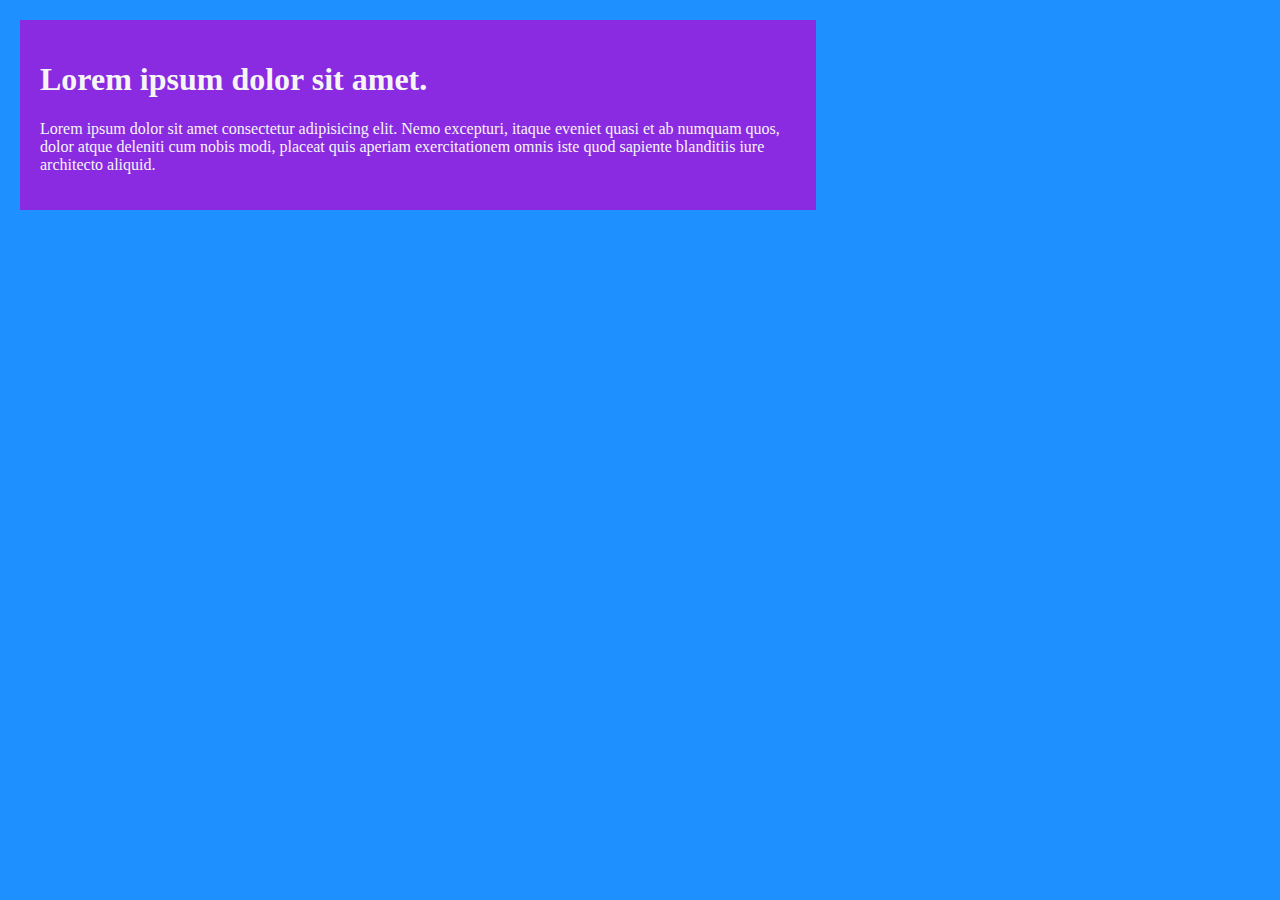
<file: 3rd week of Oct-22/kevin css challange/Adding in a max-width/index.html>
<!DOCTYPE html>
<html lang="en">
<head>
    <meta charset="UTF-8">
    <meta http-equiv="X-UA-Compatible" content="IE=edge">
    <meta name="viewport" content="width=device-width, initial-scale=1.0">
    <title>Adding in a max-width
    </title>
    <style>
        body{
            padding: 0;
            margin: 0;
            background-color: dodgerblue;
            box-sizing: border-box;
        }
        .container{
            padding: 20px;
            margin: 20px;
            background-color: blueviolet;
            color: whitesmoke;
            max-width: 756px;
            width: 80%;
        }
    </style>
</head>
<body>
    <div class="container">
    <h1>Lorem ipsum dolor sit amet.</h1>
    <p>Lorem ipsum dolor sit amet consectetur adipisicing elit. Nemo excepturi, itaque eveniet quasi et ab numquam quos, dolor atque deleniti cum nobis modi, placeat quis aperiam exercitationem omnis iste quod sapiente blanditiis iure architecto aliquid.</p>
</div>
</body>
</html>
</file>
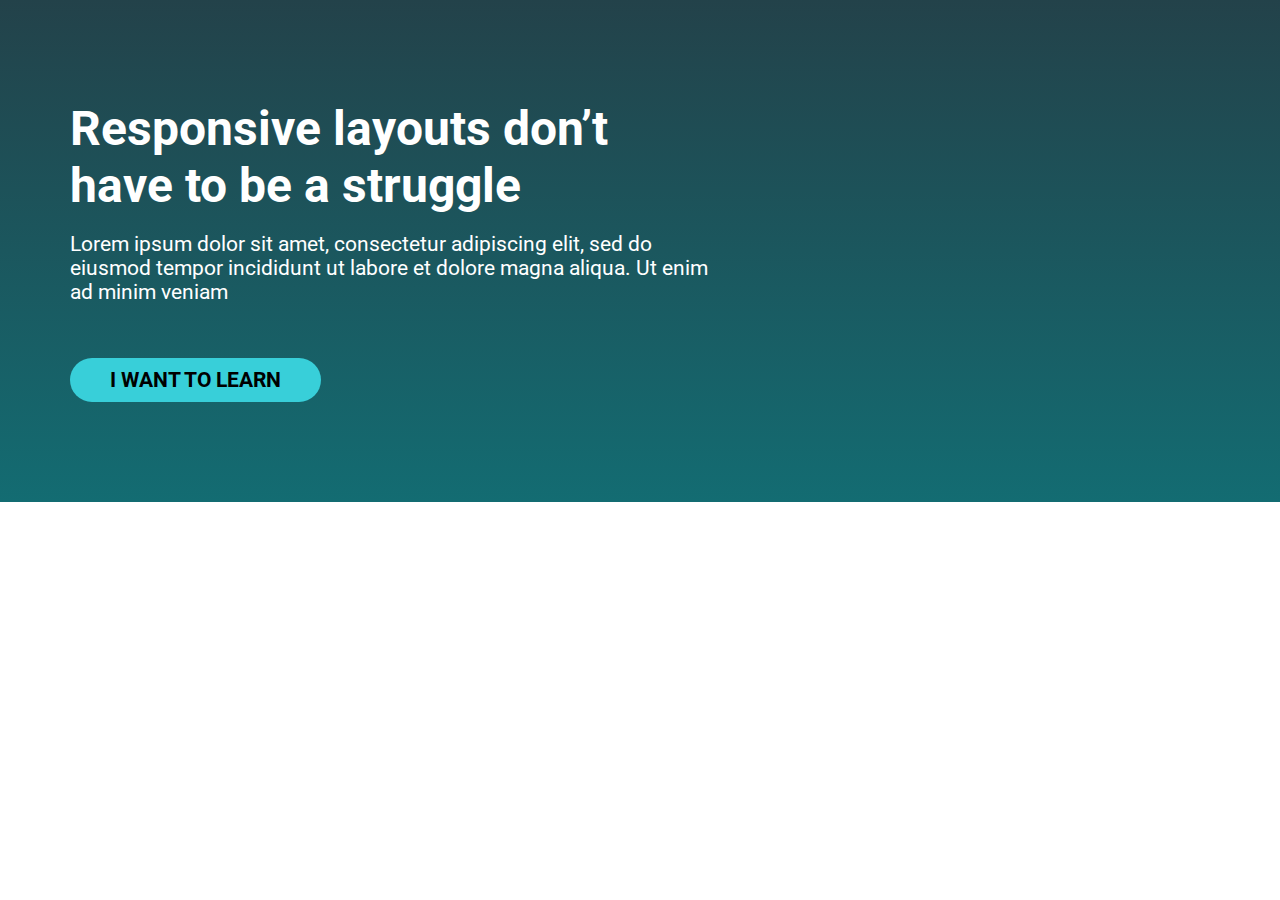
<file: 3rd week of Oct-22/kevin css challange/challange-design-specs/index.html>
<!DOCTYPE html>
<html lang="en">
<head>
    <meta charset="UTF-8">
    <meta http-equiv="X-UA-Compatible" content="IE=edge">
    <meta name="viewport" content="width=device-width, initial-scale=1.0">
    <link rel="stylesheet" href="style.css">
    <title>challenge design specs</title>
</head>
<body>
    <div class="containerMain">
        <div class="container">
            <h1>Responsive layouts don’t have
                to be a struggle</h1>
                <br>
            <p>Lorem ipsum dolor sit amet, consectetur adipiscing elit, sed do eiusmod
                tempor incididunt ut labore et dolore magna aliqua. Ut enim ad minim
                veniam</p>
                <br><br><br>
            <button class="learn">I want to learn</button>
        </div>
    </div>
</body>
</html>
</file>
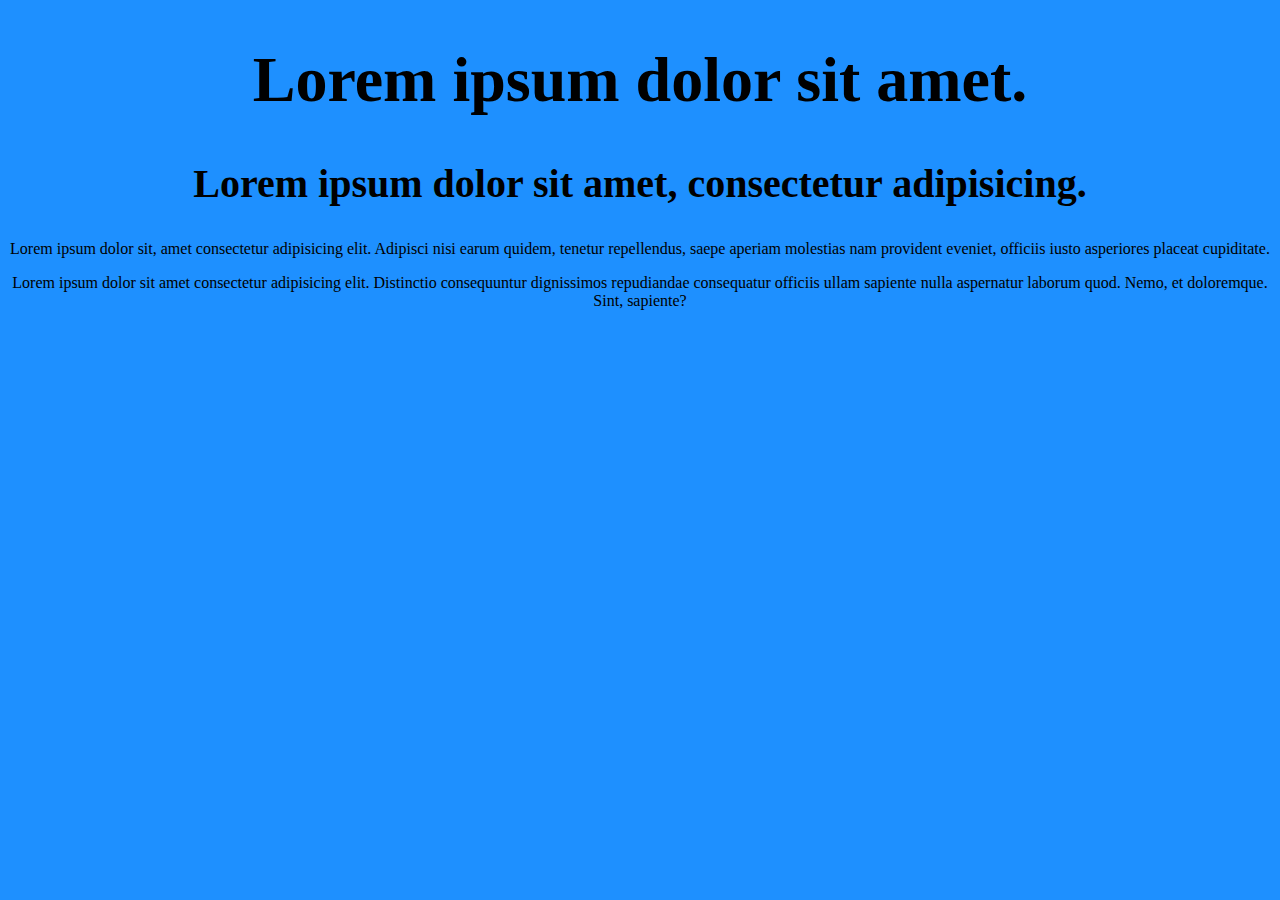
<file: 3rd week of Oct-22/kevin css challange/measurement units em & rem/index.html>
<!DOCTYPE html>
<html lang="en">
<head>
    <meta charset="UTF-8">
    <meta http-equiv="X-UA-Compatible" content="IE=edge">
    <meta name="viewport" content="width=device-width, initial-scale=1.0">
    <title>mesurement</title>
    <style>
        body{
            background-color: dodgerblue;
            text-align: center;
            font-size: 16px;
        }
        h2{
            /* font-size: 2.5em; */
            font-size: 2.5rem;
        }
        h1{
            font-size: 4em;
        }
    </style>
</head>
<body>
    <h1>Lorem ipsum dolor sit amet.</h1>
    <h2>Lorem ipsum dolor sit amet, consectetur adipisicing.</h2>
    <p>Lorem ipsum dolor sit, amet consectetur adipisicing elit. Adipisci nisi earum quidem, tenetur repellendus, saepe aperiam molestias nam provident eveniet, officiis iusto asperiores placeat cupiditate.</p>
    <p>Lorem ipsum dolor sit amet consectetur adipisicing elit. Distinctio consequuntur dignissimos repudiandae consequatur officiis ullam sapiente nulla aspernatur laborum quod. Nemo, et doloremque. Sint, sapiente?</p>
</body>
</html>
</file>
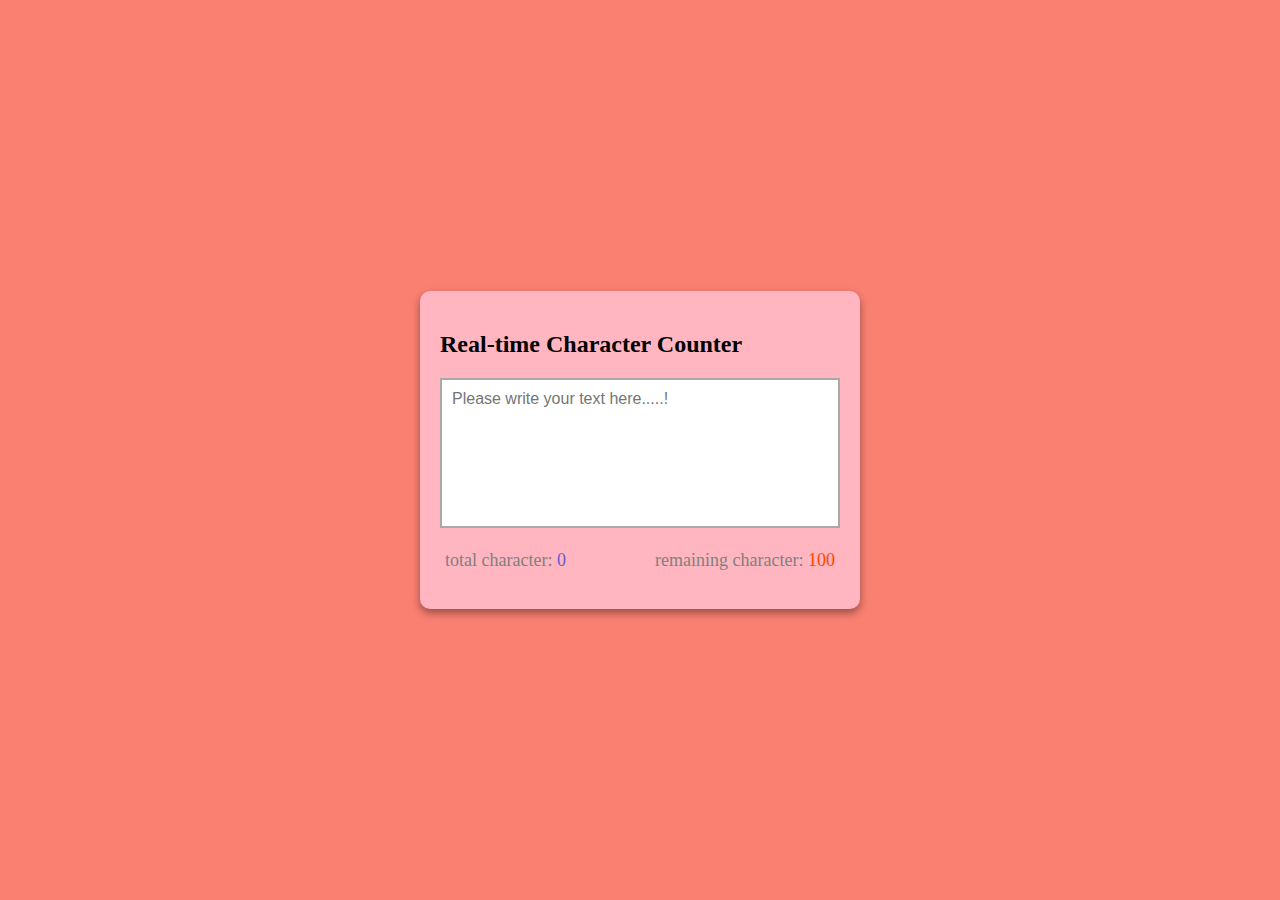
<file: 4th week of Sep-22/22-09-2022/RTCC/index.html>
<!DOCTYPE html>
<html lang="en">
<head>
    <meta charset="UTF-8">
    <meta http-equiv="X-UA-Compatible" content="IE=edge">
    <meta name="viewport" content="width=device-width, initial-scale=1.0">
    <link rel="stylesheet" href="style.css">
    <script src="main.js" defer></script>
    <title>Document</title>
</head>
<body>
    <div class="container">
        <h2>Real-time Character Counter</h2>
        <textarea id="textarea" class="textarea" placeholder="Please write your text here.....!"  maxlength="100"></textarea>
        <div class="counter-container">
            <p>total character:
                <span class="total-counter" id="total-counter"></span>
            </p>
            <p>remaining character:
                <span class="remaining-counter" id="remaining-counter"></span>
            </p>
        </div>
    </div>
</body>
</html>
</file>
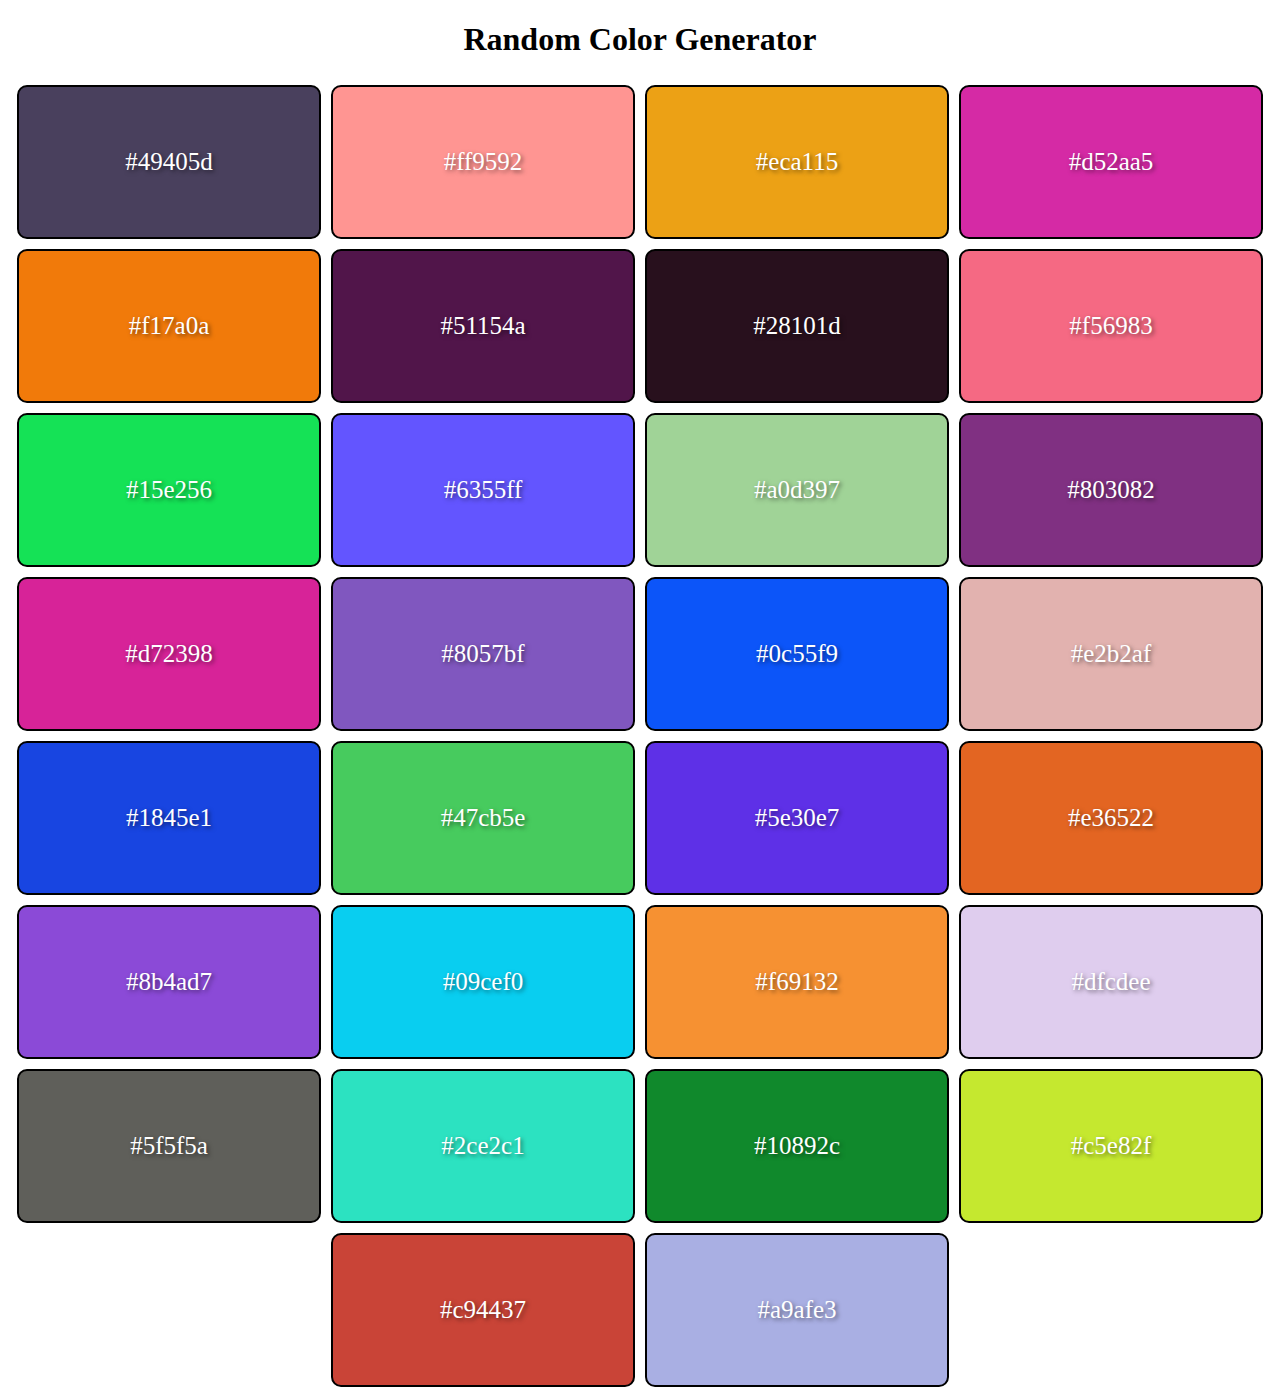
<file: 4th week of Sep-22/23-09-2022/RCG/index.html>
<!DOCTYPE html>
<html lang="en">
  <head>
    <meta charset="UTF-8" />
    <meta http-equiv="X-UA-Compatible" content="IE=edge" />
    <meta name="viewport" content="width=device-width, initial-scale=1.0" />
    <title>Random Color Generator</title>
    <link rel="stylesheet" href="style.css" />
  </head>
  <body>
    <h1>Random Color Generator</h1>
    <div class="container"></div>
    <script src="index.js"></script>
  </body>
</html>
</file>
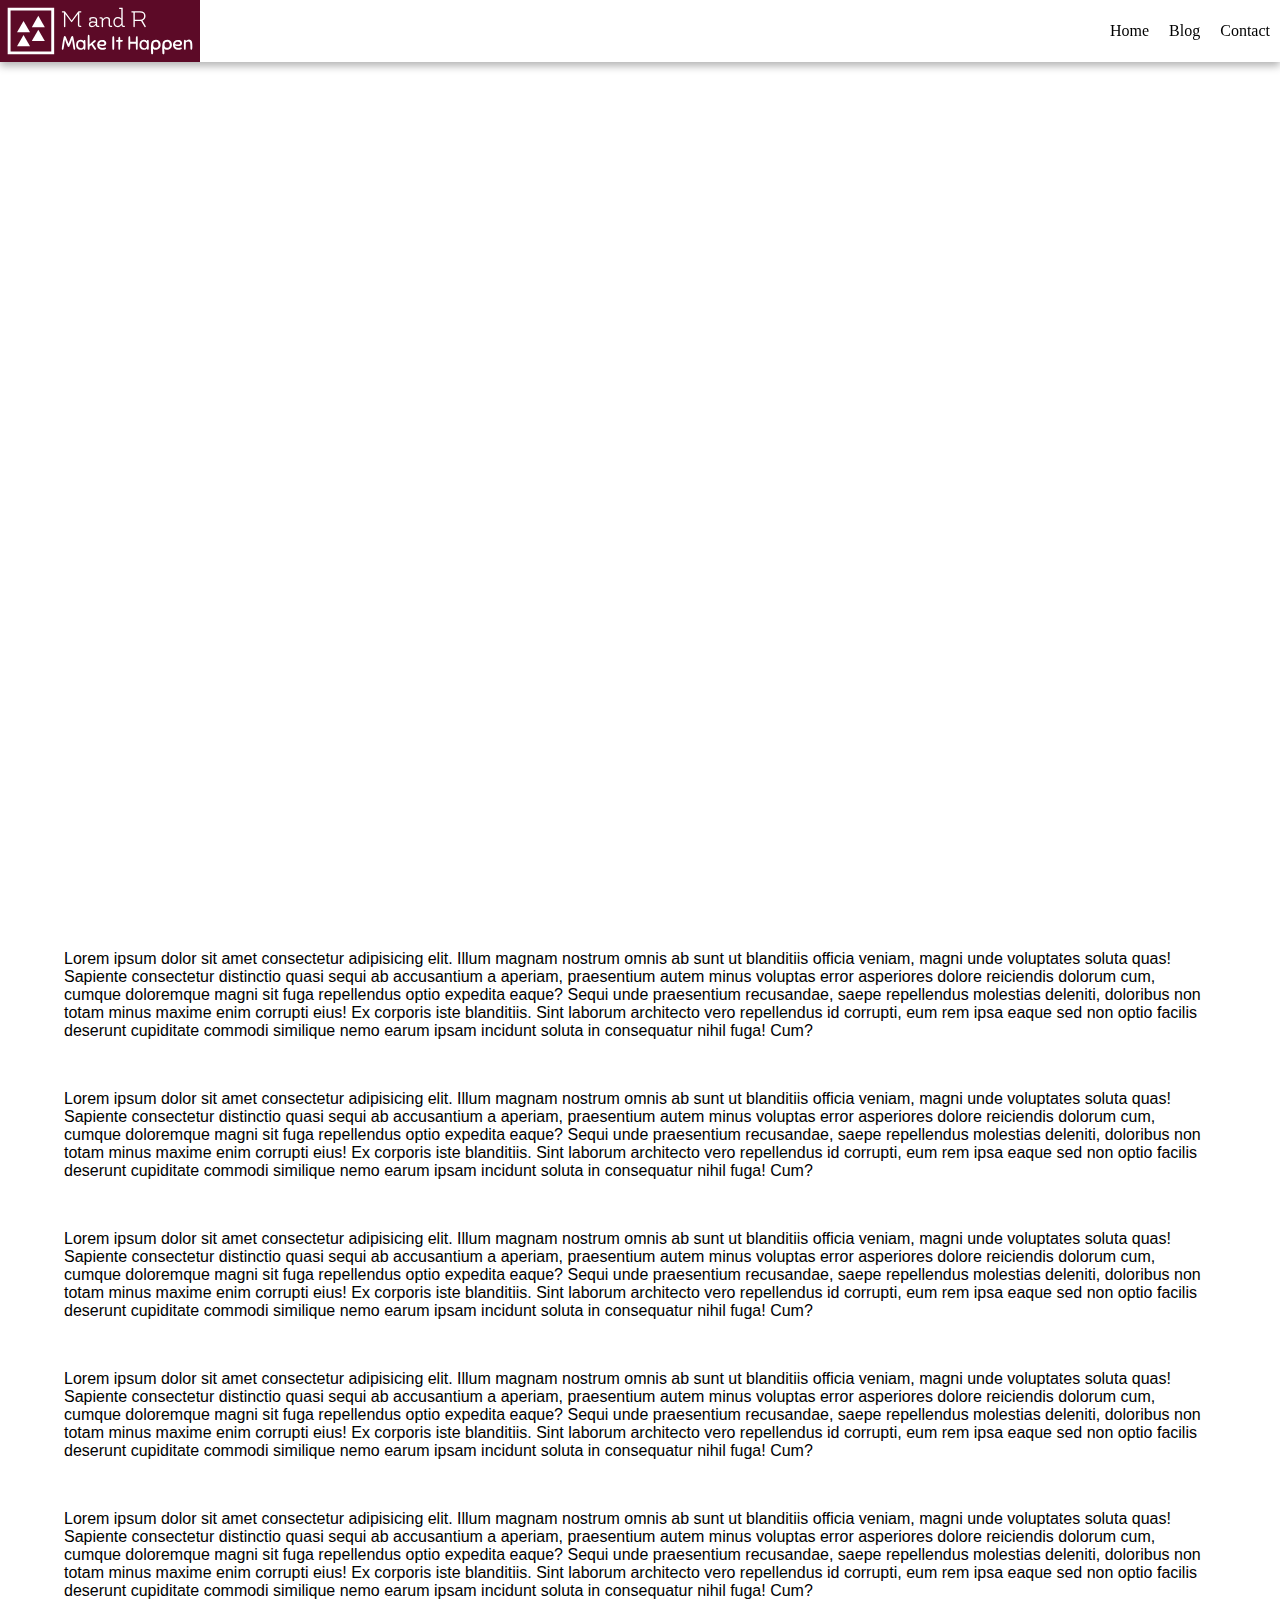
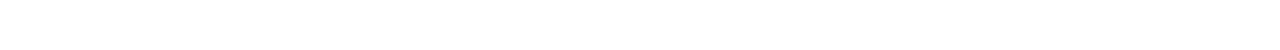
<file: 4th week of Sep-22/23-09-2022/SN/index.html>
<!DOCTYPE html>
<html lang="en">
<head>
    <meta charset="UTF-8">
    <meta http-equiv="X-UA-Compatible" content="IE=edge">
    <meta name="viewport" content="width=device-width, initial-scale=1.0">
    <link rel="stylesheet" href="style.css">
    <script src="index.js" defer></script>
    <title>Sticky Navbar</title>
</head>
<body>
    
    <div class="navbar">
        <img src="logo.svg" alt="logo" width="200px">
        <ul>
            <li>
                <a href="#">Home</a>
            </li>
            <li><a href="#">Blog</a></li>
            <li><a href="#">Contact</a></li>
        </ul>
    </div>

    <div class="top-container">
        <h1>Welcome to our website</h1>
    </div>

    <div class="bottom-container">
        <p class="text">
            Lorem ipsum dolor sit amet consectetur adipisicing elit. Illum magnam nostrum omnis ab sunt ut blanditiis officia veniam, magni unde voluptates soluta quas! Sapiente consectetur distinctio quasi sequi ab accusantium a aperiam, praesentium autem minus voluptas error asperiores dolore reiciendis dolorum cum, cumque doloremque magni sit fuga repellendus optio expedita eaque? Sequi unde praesentium recusandae, saepe repellendus molestias deleniti, doloribus non totam minus maxime enim corrupti eius! Ex corporis iste blanditiis. Sint laborum architecto vero repellendus id corrupti, eum rem ipsa eaque sed non optio facilis deserunt cupiditate commodi similique nemo earum ipsam incidunt soluta in consequatur nihil fuga! Cum?
        </p>
        <p class="text">
            Lorem ipsum dolor sit amet consectetur adipisicing elit. Illum magnam nostrum omnis ab sunt ut blanditiis officia veniam, magni unde voluptates soluta quas! Sapiente consectetur distinctio quasi sequi ab accusantium a aperiam, praesentium autem minus voluptas error asperiores dolore reiciendis dolorum cum, cumque doloremque magni sit fuga repellendus optio expedita eaque? Sequi unde praesentium recusandae, saepe repellendus molestias deleniti, doloribus non totam minus maxime enim corrupti eius! Ex corporis iste blanditiis. Sint laborum architecto vero repellendus id corrupti, eum rem ipsa eaque sed non optio facilis deserunt cupiditate commodi similique nemo earum ipsam incidunt soluta in consequatur nihil fuga! Cum?
        </p>
        <p class="text">
            Lorem ipsum dolor sit amet consectetur adipisicing elit. Illum magnam nostrum omnis ab sunt ut blanditiis officia veniam, magni unde voluptates soluta quas! Sapiente consectetur distinctio quasi sequi ab accusantium a aperiam, praesentium autem minus voluptas error asperiores dolore reiciendis dolorum cum, cumque doloremque magni sit fuga repellendus optio expedita eaque? Sequi unde praesentium recusandae, saepe repellendus molestias deleniti, doloribus non totam minus maxime enim corrupti eius! Ex corporis iste blanditiis. Sint laborum architecto vero repellendus id corrupti, eum rem ipsa eaque sed non optio facilis deserunt cupiditate commodi similique nemo earum ipsam incidunt soluta in consequatur nihil fuga! Cum?
        </p>
        <p class="text">
            Lorem ipsum dolor sit amet consectetur adipisicing elit. Illum magnam nostrum omnis ab sunt ut blanditiis officia veniam, magni unde voluptates soluta quas! Sapiente consectetur distinctio quasi sequi ab accusantium a aperiam, praesentium autem minus voluptas error asperiores dolore reiciendis dolorum cum, cumque doloremque magni sit fuga repellendus optio expedita eaque? Sequi unde praesentium recusandae, saepe repellendus molestias deleniti, doloribus non totam minus maxime enim corrupti eius! Ex corporis iste blanditiis. Sint laborum architecto vero repellendus id corrupti, eum rem ipsa eaque sed non optio facilis deserunt cupiditate commodi similique nemo earum ipsam incidunt soluta in consequatur nihil fuga! Cum?
        </p>
        <p class="text">
            Lorem ipsum dolor sit amet consectetur adipisicing elit. Illum magnam nostrum omnis ab sunt ut blanditiis officia veniam, magni unde voluptates soluta quas! Sapiente consectetur distinctio quasi sequi ab accusantium a aperiam, praesentium autem minus voluptas error asperiores dolore reiciendis dolorum cum, cumque doloremque magni sit fuga repellendus optio expedita eaque? Sequi unde praesentium recusandae, saepe repellendus molestias deleniti, doloribus non totam minus maxime enim corrupti eius! Ex corporis iste blanditiis. Sint laborum architecto vero repellendus id corrupti, eum rem ipsa eaque sed non optio facilis deserunt cupiditate commodi similique nemo earum ipsam incidunt soluta in consequatur nihil fuga! Cum?
        </p>
    </div>

</body>
</html>
</file>
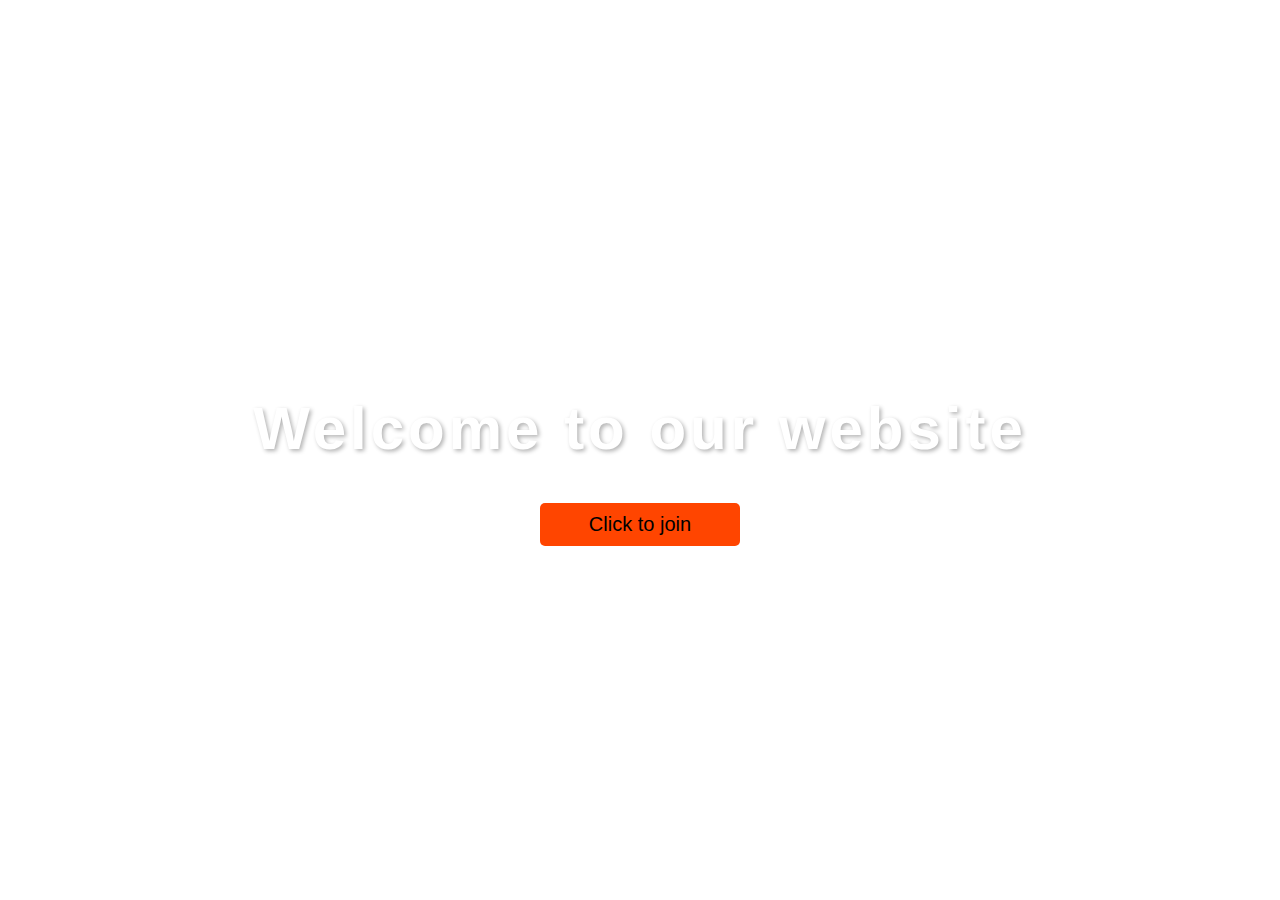
<file: 4th week of Sep-22/24-09-2022/BBP/index.html>
<!DOCTYPE html>
<html lang="en">
  <head>
    <meta charset="UTF-8" />
    <meta http-equiv="X-UA-Compatible" content="IE=edge" />
    <meta name="viewport" content="width=device-width, initial-scale=1.0" />
    <title>Blurred Background Popup</title>
    <link
      rel="stylesheet"
      href="https://cdnjs.cloudflare.com/ajax/libs/font-awesome/6.0.0-beta3/css/all.min.css"
      integrity="sha512-Fo3rlrZj/k7ujTnHg4CGR2D7kSs0v4LLanw2qksYuRlEzO+tcaEPQogQ0KaoGN26/zrn20ImR1DfuLWnOo7aBA=="
      crossorigin="anonymous"
      referrerpolicy="no-referrer"
    />
    <link rel="stylesheet" href="style.css" />
  </head>
  <body>
    <div class="container">
      <h1>Welcome to our website</h1>
      <button class="btn">Click to join</button>
    </div>
    <div class="popup-container active">
      <h4>20% OFF Offer</h4>
      <label for="email">Your Email</label>
      <input
        type="email"
        name="email"
        class="input"
        placeholder="Enter Your Email"
      />
      <button class="popup-btn">Join</button>
      <div class="close-icon">
        <i class="fas fa-times fa-2x"></i>
      </div>
    </div>
    <script src="index.js"></script>
  </body>
</html>
</file>
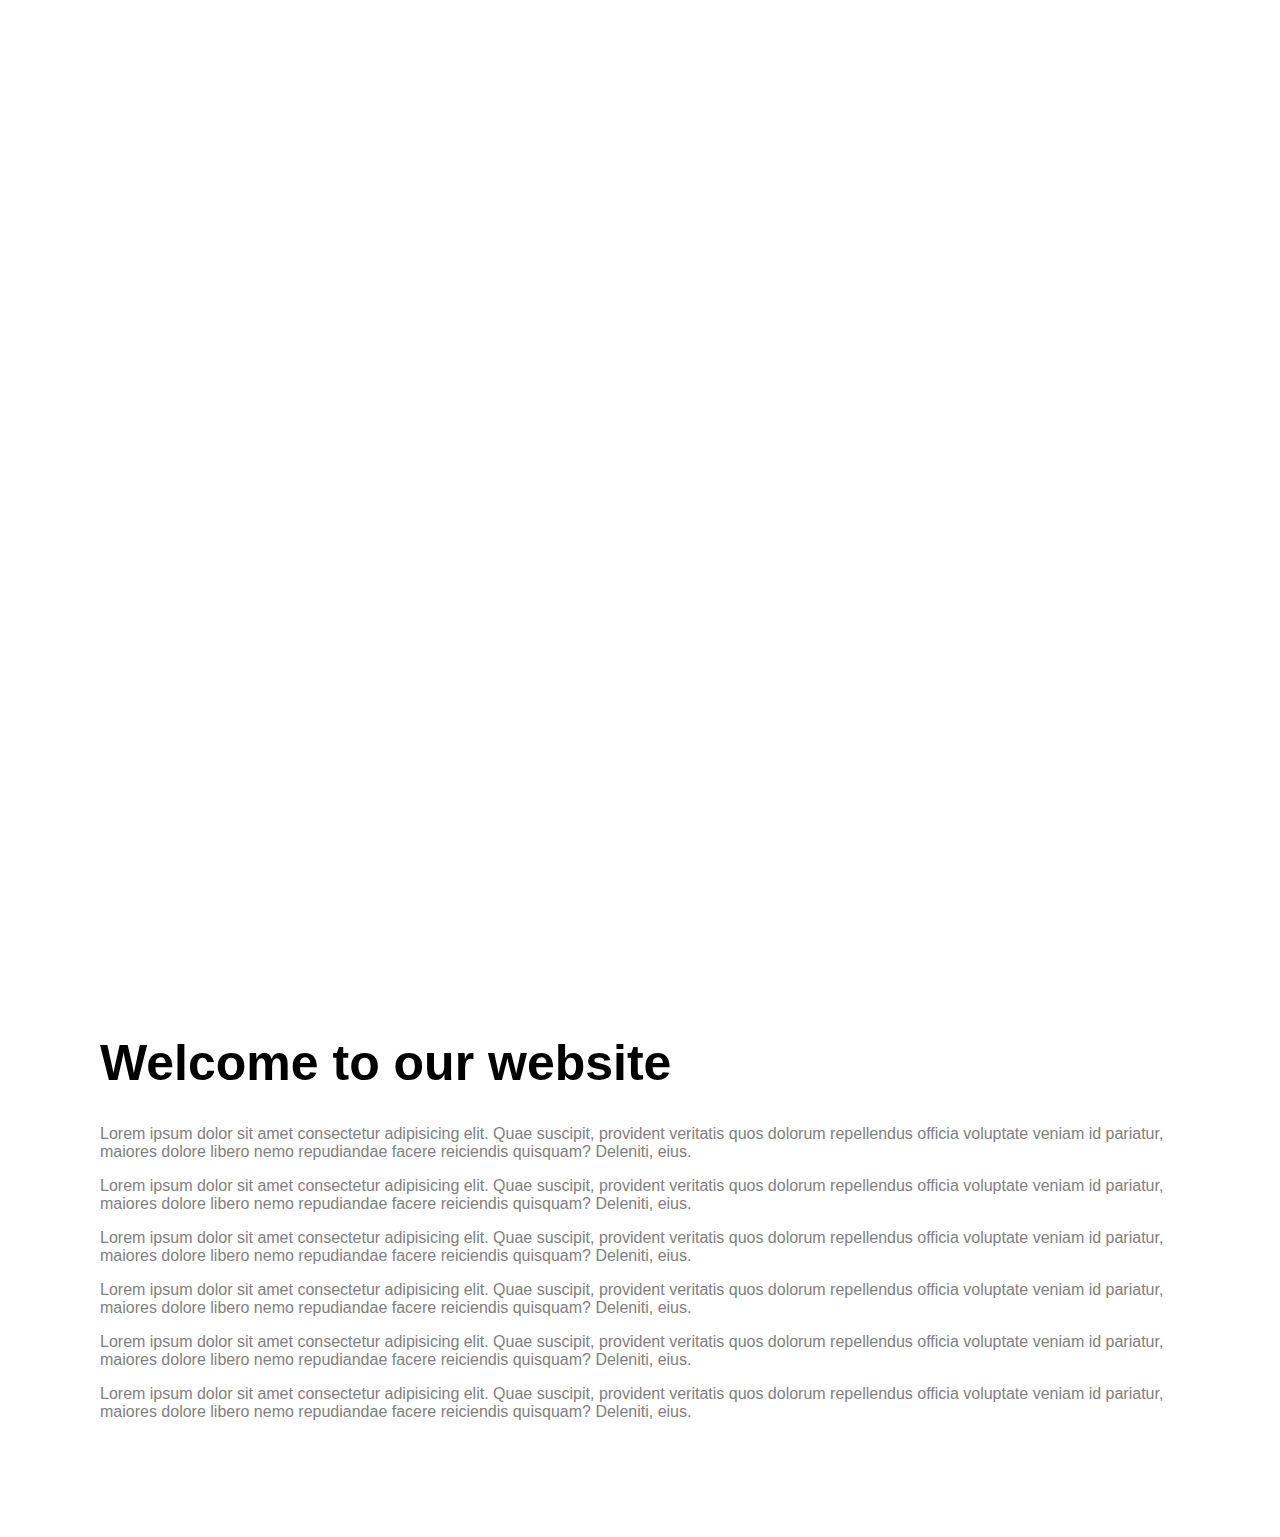
<file: 4th week of Sep-22/24-09-2022/BISE/index.html>
<!DOCTYPE html>
<html lang="en">
  <head>
    <meta charset="UTF-8" />
    <meta http-equiv="X-UA-Compatible" content="IE=edge" />
    <meta name="viewport" content="width=device-width, initial-scale=1.0" />
    <title>Background Image Scroll Effect</title>
    <link rel="stylesheet" href="style.css" />
  </head>
  <body>
    <div class="bg-image" id="bg-image"></div>
    <div class="container">
      <h1>Welcome to our website</h1>
      <p>
        Lorem ipsum dolor sit amet consectetur adipisicing elit. Quae suscipit,
        provident veritatis quos dolorum repellendus officia voluptate veniam id
        pariatur, maiores dolore libero nemo repudiandae facere reiciendis
        quisquam? Deleniti, eius.
      </p>
      <p>
        Lorem ipsum dolor sit amet consectetur adipisicing elit. Quae suscipit,
        provident veritatis quos dolorum repellendus officia voluptate veniam id
        pariatur, maiores dolore libero nemo repudiandae facere reiciendis
        quisquam? Deleniti, eius.
      </p>
      <p>
        Lorem ipsum dolor sit amet consectetur adipisicing elit. Quae suscipit,
        provident veritatis quos dolorum repellendus officia voluptate veniam id
        pariatur, maiores dolore libero nemo repudiandae facere reiciendis
        quisquam? Deleniti, eius.
      </p>
      <p>
        Lorem ipsum dolor sit amet consectetur adipisicing elit. Quae suscipit,
        provident veritatis quos dolorum repellendus officia voluptate veniam id
        pariatur, maiores dolore libero nemo repudiandae facere reiciendis
        quisquam? Deleniti, eius.
      </p>
      <p>
        Lorem ipsum dolor sit amet consectetur adipisicing elit. Quae suscipit,
        provident veritatis quos dolorum repellendus officia voluptate veniam id
        pariatur, maiores dolore libero nemo repudiandae facere reiciendis
        quisquam? Deleniti, eius.
      </p>
      <p>
        Lorem ipsum dolor sit amet consectetur adipisicing elit. Quae suscipit,
        provident veritatis quos dolorum repellendus officia voluptate veniam id
        pariatur, maiores dolore libero nemo repudiandae facere reiciendis
        quisquam? Deleniti, eius.
      </p>
    </div>
    <script src="index.js"></script>
  </body>
</html>
</file>
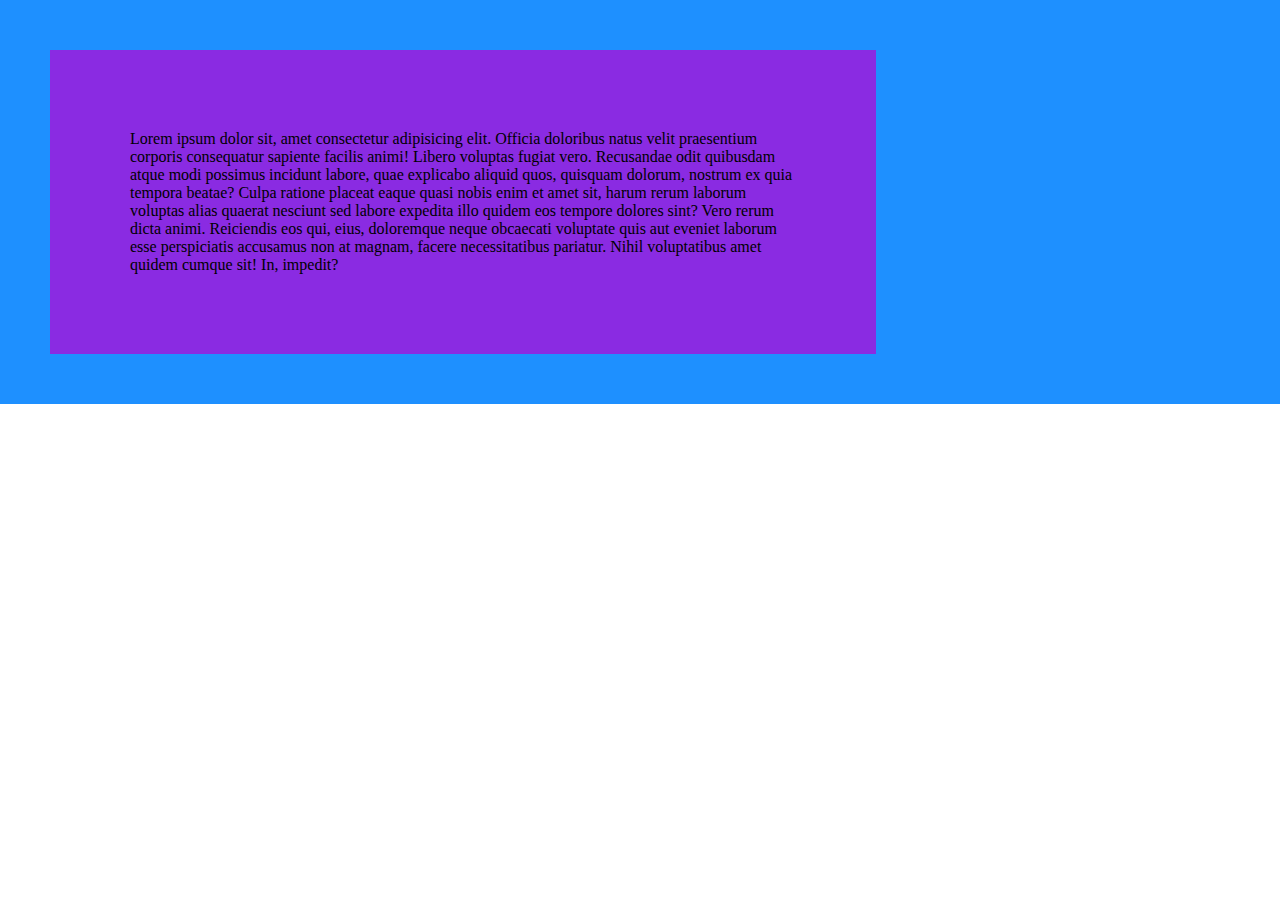
<file: 2nd week of Oct-22/06-10-2022/kevin css challange/using Percentage and avoiding height/index.html>
<!DOCTYPE html>
<html lang="en">
<head>
    <meta charset="UTF-8">
    <meta http-equiv="X-UA-Compatible" content="IE=edge">
    <meta name="viewport" content="width=device-width, initial-scale=1.0">
    <link rel="stylesheet" href="style.css">
    <title>day 1 challenge</title>
</head>
<body>

    <div class="parent">
        <div class="child">
            <p>Lorem ipsum dolor sit, amet consectetur adipisicing elit. Officia doloribus natus velit praesentium corporis consequatur sapiente facilis animi! Libero voluptas fugiat vero. Recusandae odit quibusdam atque modi possimus incidunt labore, quae explicabo aliquid quos, quisquam dolorum, nostrum ex quia tempora beatae? Culpa ratione placeat eaque quasi nobis enim et amet sit, harum rerum laborum voluptas alias quaerat nesciunt sed labore expedita illo quidem eos tempore dolores sint? Vero rerum dicta animi. Reiciendis eos qui, eius, doloremque neque obcaecati voluptate quis aut eveniet laborum esse perspiciatis accusamus non at magnam, facere necessitatibus pariatur. Nihil voluptatibus amet quidem cumque sit! In, impedit?
                
            </p>
        </div>
    </div>
</body>
</html>
</file>
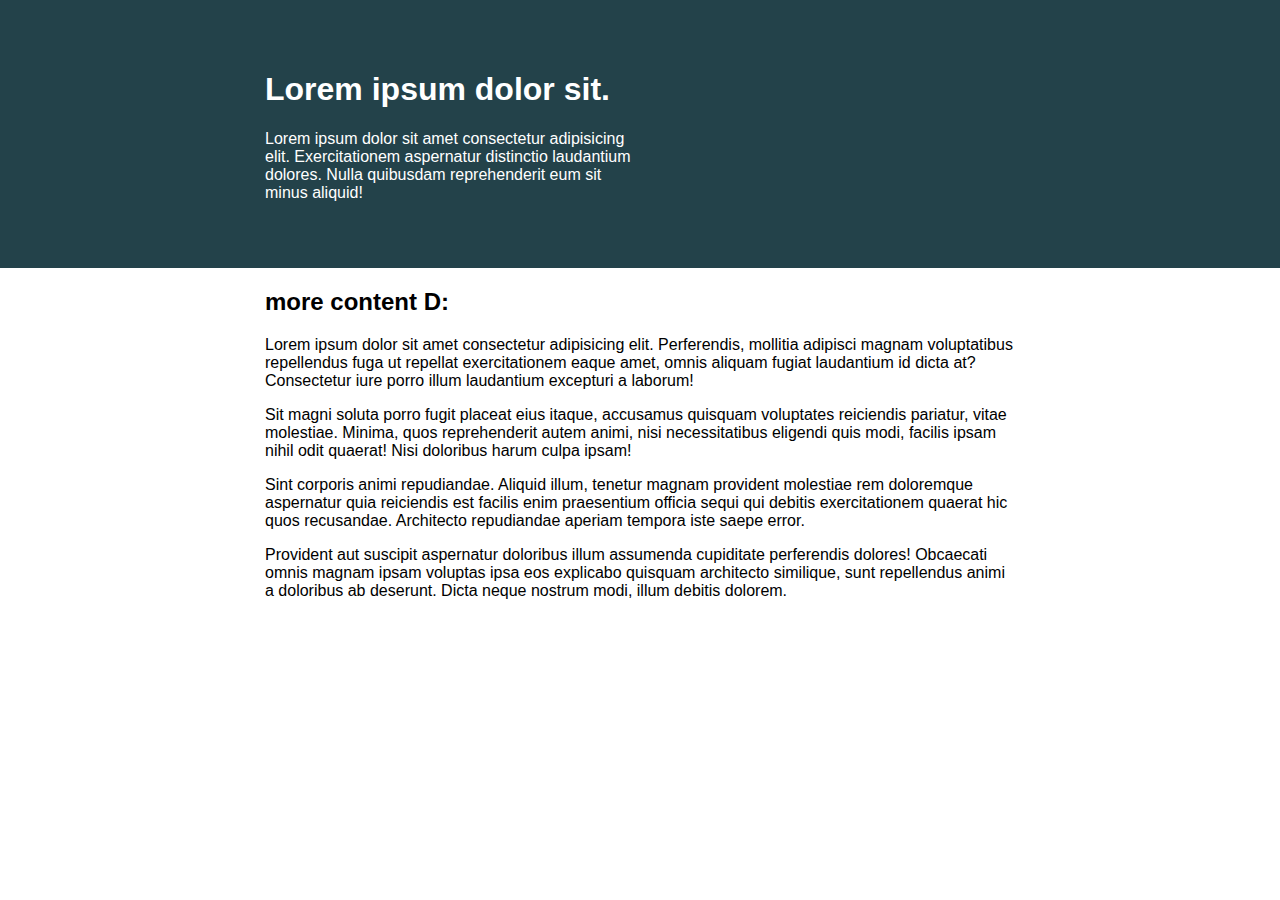
<file: 3rd week of Oct-22/kevin css challange/Adding in a max-width/challange/index.html>
<!DOCTYPE html>
<html lang="en">
<head> 
    <meta charset="UTF-8">
    <meta name="viewport" content="width=device-width, initial-scale=1.0">
    <title>Day 01</title>
 
    <link rel="stylesheet" href="style.css">
</head>
<body>
    <div class="mainBox">
    <div class="container">
        <div class="intro-content">
            <h1>Lorem ipsum dolor sit.</h1>
            <p>Lorem ipsum dolor sit amet consectetur adipisicing elit. Exercitationem aspernatur distinctio laudantium dolores. Nulla quibusdam reprehenderit eum sit minus aliquid!</p>
        </div>
    </div>
</div>

<div class="secondBox">
    <h2>more content D:</h2>
    <p>Lorem ipsum dolor sit amet consectetur adipisicing elit. Perferendis, mollitia adipisci magnam voluptatibus repellendus fuga ut repellat exercitationem eaque amet, omnis aliquam fugiat laudantium id dicta at? Consectetur iure porro illum laudantium excepturi a laborum!</p>
    <p>Sit magni soluta porro fugit placeat eius itaque, accusamus quisquam voluptates reiciendis pariatur, vitae molestiae. Minima, quos reprehenderit autem animi, nisi necessitatibus eligendi quis modi, facilis ipsam nihil odit quaerat! Nisi doloribus harum culpa ipsam!</p>
    <p>Sint corporis animi repudiandae. Aliquid illum, tenetur magnam provident molestiae rem doloremque aspernatur quia reiciendis est facilis enim praesentium officia sequi qui debitis exercitationem quaerat hic quos recusandae. Architecto repudiandae aperiam tempora iste saepe error.</p>
    <p>Provident aut suscipit aspernatur doloribus illum assumenda cupiditate perferendis dolores! Obcaecati omnis magnam ipsam voluptas ipsa eos explicabo quisquam architecto similique, sunt repellendus animi a doloribus ab deserunt. Dicta neque nostrum modi, illum debitis dolorem.</p>
</div>

</body>
</html>
</file>
<file: 3rd week of Oct-22/kevin css challange/challange-design-specs/style.css>
@import url('https://fonts.googleapis.com/css2?family=Roboto:wght@400;700;900&display=swap');

*{
    margin: 0;
    padding: 0;
}

.containerMain{
    /* background-color: #23424A; */
    background: linear-gradient(#23424A,#136C72);
    color: white;
}

.container{
    width: 50%;
    padding: 100px 70px;
}

h1{
    font-size: 48px;
    font-family: 'Roboto', sans-serif;
    font-weight: black;
}

p{
    font-size: 21px;
    font-family: 'Roboto', sans-serif;
    font-weight: regular;
}

.learn{
    font-size: 21px;
    font-family: 'Roboto', sans-serif;
    background-color: #38CFD9;
    border-radius: 30px;
    padding: 10px 40px;
    border-style: none;
    text-transform: uppercase;
    font-weight: bold;
}
</file>
<file: 4th week of Sep-22/22-09-2022/RTCC/style.css>
body{
    margin: 0;
    display: flex;
    justify-content: center;
    height: 100vh;
    align-items: center;
    background-color: salmon;
    font-family: cursive;
}

.container{
    background-color: lightpink;
    width: 400px;
    padding: 20px;
    margin: 5px;
    border-radius: 10px;
    box-shadow: 0 4px 8px rgba(0,0,0,0.4);
}

.textarea{
    resize: none;
    width: 100%;
    height: 150px;
    font-size: 16px;
    font-family: sans-serif;
    padding: 10px;
    box-sizing: border-box;
    border: solid 2px darkgray;
}

.counter-container{
    display: flex;
    justify-content: space-between;
    padding: 0 5px;
}

.counter-container p{
    font-size: 18px;
    color: gray;
}

.total-counter{
    color: slateblue;
}

.remaining-counter{
    color: orangered;
}
</file>
<file: 4th week of Sep-22/23-09-2022/RCG/style.css>
body {
    margin: 0;
    font-family: cursive;
  }
  
  h1 {
    text-align: center;
  }
  
  .container {
    display: flex;
    flex-wrap: wrap;
    justify-content: center;
  }
  
  .color-container {
    background-color: orange;
    width: 300px;
    height: 150px;
    color: white;
    margin: 5px;
    display: flex;
    justify-content: center;
    align-items: center;
    font-size: 25px;
    text-shadow: 2px 2px 4px rgba(0, 0, 0, 0.5);
    border: solid black 2px;
    border-radius: 10px;
  }
</file>
<file: 4th week of Sep-22/23-09-2022/SN/style.css>
body {
    margin: 0;
  }
  
  .top-container {
    background-image: url("https://images.unsplash.com/photo-1547394765-185e1e68f34e?ixid=MnwxMjA3fDB8MHxwaG90by1wYWdlfHx8fGVufDB8fHx8&ixlib=rb-1.2.1&auto=format&fit=crop&w=1170&q=80");
    height: 100vh;
    background-size: cover;
    display: flex;
    justify-content: center;
    align-items: center;
    text-align: center;
  }
  
  .top-container h1 {
    color: white;
    font-size: 50px;
    font-family: Impact, Haettenschweiler, "Arial Narrow Bold", sans-serif;
    letter-spacing: 2px;
  }
  
  .text {
    margin: 50px 5%;
    font-family: sans-serif;
  }
  
  .navbar {
    display: flex;
    position: fixed;
    background-color: white;
    width: 100%;
    justify-content: space-between;
    align-items: center;
    box-shadow: 0 4px 8px rgba(0, 0, 0, 0.3);
    transition: background-color 0.4s;
  }
  
  .navbar ul {
    display: flex;
    list-style-type: none;
  }
  
  .navbar ul li a {
    text-decoration: none;
    margin: 0 10px;
    color: black;
    font-family: cursive;
  }
  
  .navbar ul li a:hover {
    color: red;
  }
  
  .navbar.active {
    background-color: black;
  }
  
  .navbar.active ul li a {
    color: white;
  }
</file>
<file: 4th week of Sep-22/24-09-2022/BBP/style.css>
body {
    margin: 0;
  }
  
  .container {
    display: flex;
    flex-direction: column;
    align-items: center;
    height: 100vh;
    justify-content: center;
    background: url("https://images.unsplash.com/photo-1560762484-813fc97650a0?ixlib=rb-1.2.1&ixid=MnwxMjA3fDB8MHxwaG90by1wYWdlfHx8fGVufDB8fHx8&auto=format&fit=crop&w=1074&q=80");
    background-size: cover;
    text-align: center;
    transition: filter 0.7s;
  }
  
  h1 {
    font-size: 60px;
    color: white;
    font-family: Impact, Haettenschweiler, "Arial Narrow Bold", sans-serif;
    letter-spacing: 4px;
    text-shadow: 2px 2px 4px rgba(0, 0, 0, 0.3);
  }
  
  .btn {
    padding: 10px 20px;
    width: 200px;
    cursor: pointer;
    background-color: orangered;
    border: none;
    border-radius: 5px;
    font-size: 20px;
  }
  
  .btn:hover {
    filter: brightness(0.8);
  }
  
  .active.container {
    filter: blur(5px) brightness(0.7);
  }
  
  .popup-container {
    position: fixed;
    left: 50%;
    transform: translateX(-50%);
    background-color: white;
    width: 400px;
    height: 200px;
    top: 30%;
    display: flex;
    flex-direction: column;
    padding: 20px;
    background: url("https://images.unsplash.com/uploads/141103282695035fa1380/95cdfeef?ixlib=rb-1.2.1&ixid=MnwxMjA3fDB8MHxwaG90by1wYWdlfHx8fGVufDB8fHx8&auto=format&fit=crop&w=1730&q=80");
    background-size: cover;
    border-radius: 10px;
    box-shadow: 0 4px 8px rgba(0, 0, 0, 0.3);
    opacity: 1;
    transition: all 0.7s;
  }
  
  h4 {
    font-size: 30px;
    margin: 10px 0;
    font-family: sans-serif;
    color: blueviolet;
  }
  
  label {
    color: blueviolet;
    font-family: sans-serif;
  }
  
  .popup-btn {
    background-color: orangered;
    padding: 10px;
    font-size: 20px;
    cursor: pointer;
    border: 2px solid;
  }
  
  .input {
    border: 2px solid;
    padding: 10px;
    margin: 10px 0;
    font-size: 20px;
    text-align: center;
  }
  
  .input::placeholder {
    color: lightgray;
  }
  
  .close-icon {
    position: absolute;
    right: 20px;
    cursor: pointer;
  }
  
  .close-icon:hover {
    color: orangered;
  }
  
  .active.popup-container {
    visibility: hidden;
    opacity: 0;
    top: 10%;
  }
</file>
<file: 4th week of Sep-22/24-09-2022/BISE/style.css>
body {
    margin: 0;
    font-family: sans-serif;
  }
  
  .bg-image {
    width: 100%;
    height: 100vh;
    background: url("https://images.unsplash.com/photo-1540206395-68808572332f?ixlib=rb-1.2.1&ixid=MnwxMjA3fDB8MHxwaG90by1wYWdlfHx8fGVufDB8fHx8&auto=format&fit=crop&w=626&q=80");
    background-position: center;
    background-attachment: fixed;
    background-size: 160%;
  }
  
  .container {
    padding: 100px;
  }
  
  h1 {
    font-size: 50px;
  }
  p {
    color: grey;
  }
  
  @media (max-width: 500px) {
    .container {
      padding: 10px;
    }
  }
</file>
<file: 2nd week of Oct-22/06-10-2022/kevin css challange/using Percentage and avoiding height/style.css>
*{
    padding: 0;
    margin: 0;
    box-sizing: border-box;
}


.parent{
    background-color: dodgerblue;
    padding: 50px;
    width: 100%;
    /* When you define any properties than it take away responsiveness form original .
    to avoid that, use % value.*/
    /* width: 500px;  */
}

.child{
    background-color: blueviolet;
    width: 70%;
    /* height: 250px; */
    padding: 5em;
}
</file>
<file: 3rd week of Oct-22/kevin css challange/Adding in a max-width/challange/style.css>
/* INSTRUCTIONS
 *
 * 1) Keep the text inside .intro-content
 *    in the same place, but have the background
 *    extend from one side of the viewport
 *    to the other, no matter how wide or narrow
 *    the browser is.
 *
 * 2) Limit the maximum width of the text in the
 *    bottom area.
 *
 * You may modify the HTML if needed
 * (you probably should for this challenge)
 *
 */

* {
  box-sizing: border-box;
}

body {
  margin: 0;
  font-family: sans-serif;
}

.mainBox{
  background: #23424a;
}

.container {
  width: 80%;
  max-width: 750px;
  margin: 0 auto;
  color: white;
  padding: 50px 0;
}

.intro-content {
  width: 50%;
}

.secondBox{
  width: 80%;
  max-width: 750px;
  margin: 0 auto;
  /* padding: 50px 0; */
}
</file>
